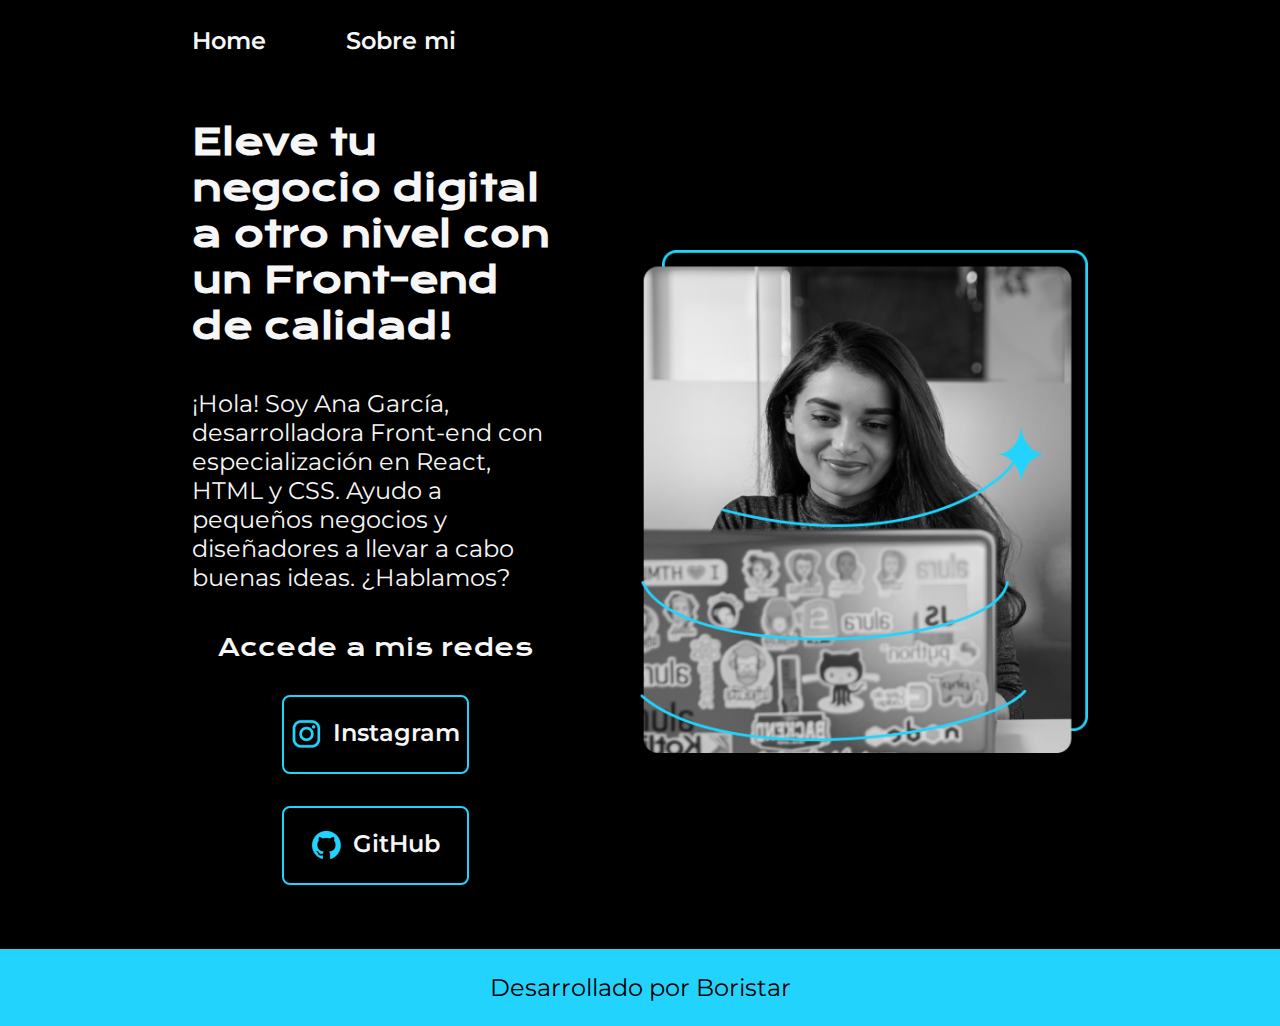
<file: index.html>
<!DOCTYPE html>
<html lang="es-mx">
<head>
    <meta charset="UTF-8"> 
    <meta http-equiv="X-UA-Compatible" content="IE=edge">
    <meta name="viewport" content="width=device-width, initial-scale=1.0">
    <title>Portafolio</title>
    <link rel="stylesheet" href="./styles/style.css">

</head>
<body>
    <header class="header">
        <nav class="header_menu">
            <a class="header_menu_link" href="index.html">Home</a>
            <a class="header_menu_link" href="about.html">Sobre mi</a>

        </nav>


    </header>
    <main class="presentacion">
        <section class="presentacion__contenido">
            <h1 class="presentacion__contenido__titulo">
                Eleve tu negocio digital a otro nivel 
                <strong class="titulo-destaque">con un Front-end de calidad!
                </strong></h1>
                <p class="presentacion__contenido__texto">¡Hola! Soy Ana García, desarrolladora Front-end con
                    especialización en React, HTML y CSS. Ayudo a pequeños
                    negocios y diseñadores a llevar a cabo buenas ideas.
                    ¿Hablamos?

                </p>
                <div class="presentacion__enlaces">
                    <h2 class="presentacion_enlaces_subtitulos">Accede a mis redes</h2>
                    <a class="presentacion__enlaces__link" href="https://instagram.com/">
                       <img src="assets/instagram.png">
                        Instagram</a>
                    <a class="presentacion__enlaces__link" href="https://github.com/">
                        <img src="assets/github.png">
                        GitHub</a>
                </div>
               
        </section>
            <img class="presentacion_image" src="Imagem.png" alt="Foto de Ana García desarrolando un proyecto">
    </main>
    <footer class="footer">
        <p>Desarrollado por Boristar</p>

    </footer>
</body>
</html>
</file>
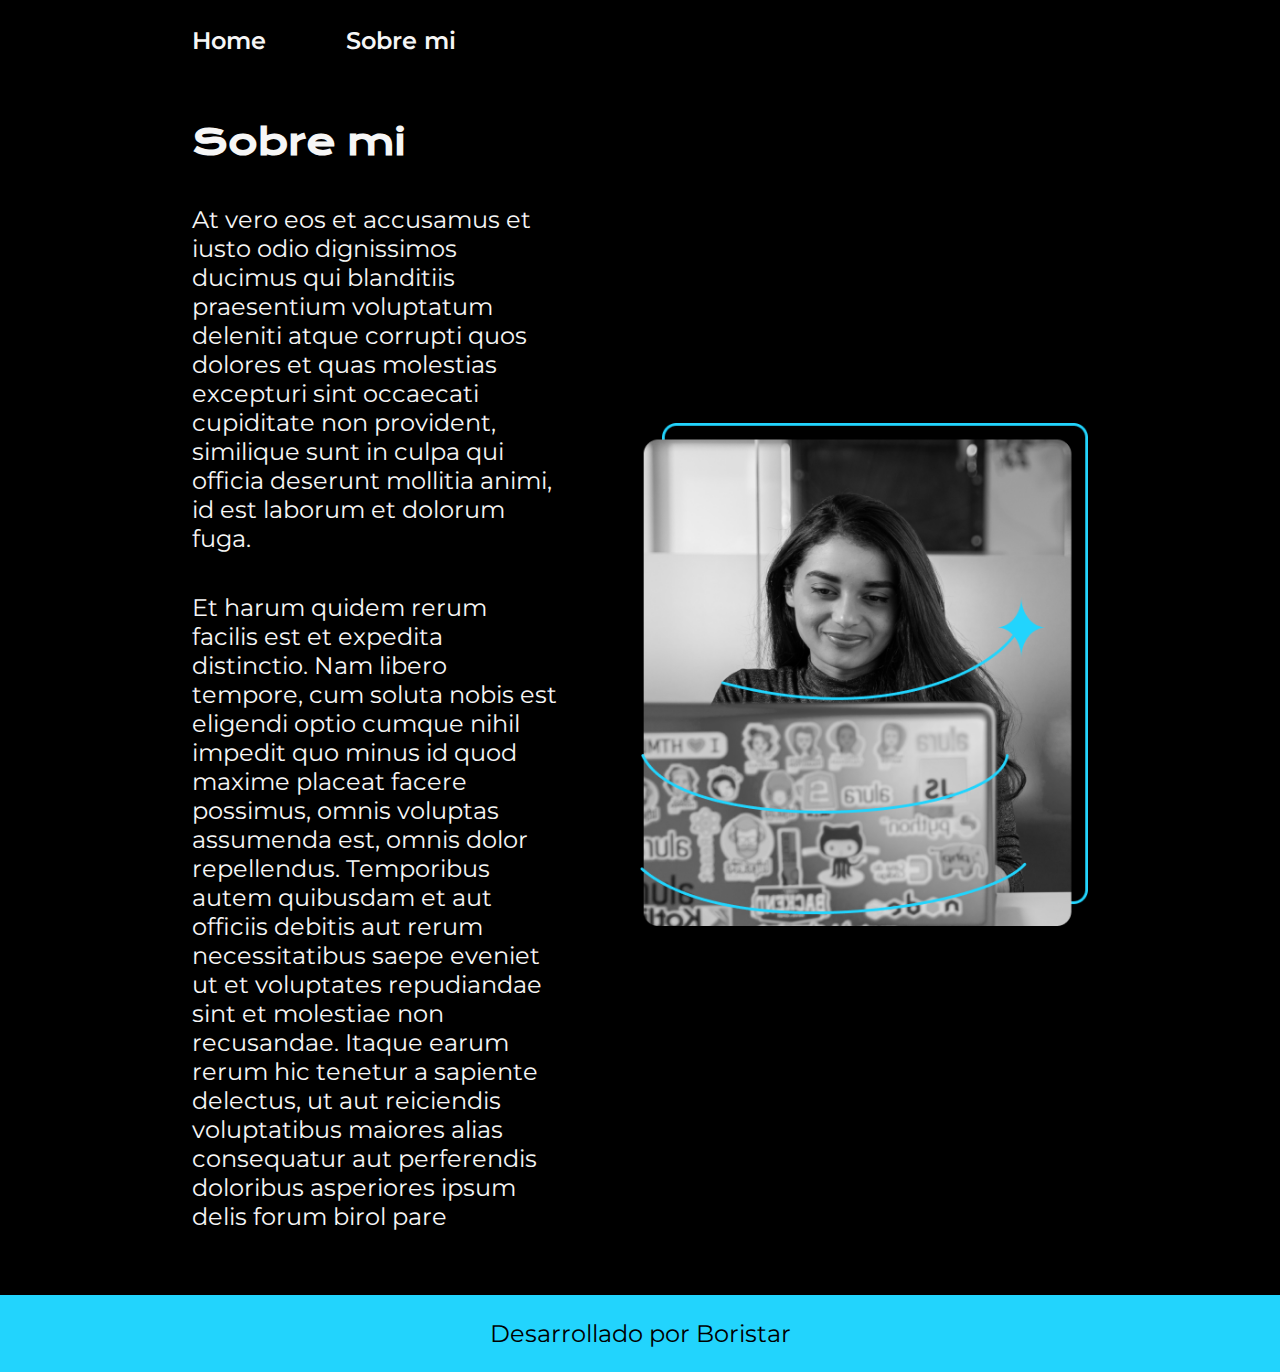
<file: about.html>
<!DOCTYPE html>
<html lang="es">
<head>
    <meta charset="UTF-8">
    <meta name="viewport" content="width=device-width, initial-scale=1.0">
    <title>About</title>
    <link rel="stylesheet" href="./styles/style.css">
</head>
<body>
    <header class="header">
        <nav class="header_menu">
            <a class="header_menu_link" href="index.html">Home</a>
            <a class="header_menu_link" href="about.html">Sobre mi</a>

        </nav>


    </header>

    <main class="presentacion">
        <section class="presentacion__contenido">
            <h1 class="presentacion__contenido__titulo">Sobre mi</h1>
            <p class="presentacion__contenido__texto">At vero eos et accusamus et iusto odio dignissimos ducimus qui blanditiis praesentium voluptatum deleniti atque corrupti quos dolores et quas molestias excepturi sint occaecati cupiditate non provident, similique sunt in culpa qui officia deserunt mollitia animi, id est laborum et dolorum fuga.</p>
            <p class="presentacion__contenido__texto"> Et harum quidem rerum facilis est et expedita distinctio. Nam libero tempore, cum soluta nobis est eligendi optio cumque nihil impedit quo minus id quod maxime placeat facere possimus, omnis voluptas assumenda est, omnis dolor repellendus. Temporibus autem quibusdam et aut officiis debitis aut rerum necessitatibus saepe eveniet ut et voluptates repudiandae sint et molestiae non recusandae. Itaque earum rerum hic tenetur a sapiente delectus, ut aut reiciendis voluptatibus maiores alias consequatur aut perferendis doloribus asperiores ipsum delis forum birol pare</p>
    </section>
    <img class="presentacion_image"    src="Imagem.png" alt="Foto de Ana García desarrolando un proyecto">
    </main>

    <footer class="footer">
        <p>Desarrollado por Boristar</p>

    </footer>
</body>
</html>
</file>
<file: styles/style.css>
@import url('https://fonts.googleapis.com/css2?family=Krona+One&family=Montserrat:wght@400;600&display=swap');


:root{
    --color-primario: #000000;
    --color-secundario:#f6f6f6;
    --color-terciario: #22D4FD;

    --fuente-montserrat:'Montserrat', sans serif;
    --fuente-krona:'Krona one', sans serif;


}

* {
    padding: 0;
    margin:0;
}

body{
  
    box-sizing: border-box;
    background-color: var(--color-primario);
    color: var(--color-secundario);
}


.header{
    padding: 2% 0% 0% 15%;

}


.header_menu{
    display: flex;
    gap: 80px;
}

.header_menu_link{
 font-family: var(--fuente-montserrat);
 font-size: 1.5rem;
 font-weight: 600;
 color:var(--color-secundario);
 text-decoration: none;
}

.titulo-destaque {
    color: ; ;
}

.presentacion {
    padding: 5% 15%;
    display: flex;
    align-items: center;
    justify-content: space-between;
    gap:82px;
}

.presentacion__contenido{
    width: 50%;
    display: flex;
    flex-direction: column;
    gap: 40px;
}

.presentacion__contenido__titulo{
    font-size: 2.25rem;
    font-family: 'Krona One', sans-serif;
}

.presentacion__contenido__texto{
    font-size: 1.5rem;
    font-family: 'Montserrat', sans-serif;
}

.presentacion_enlaces_subtitulos{
    font-family: 'Krona one', sans-serif;
    font-size: 1.5rem;
    font-weight: 400;
}


.presentacion__enlaces{
    display: flex;
    justify-content: space-between;
    flex-direction: column;
    align-items: center;
    gap: 32px;
}

.presentacion__enlaces__link{
   
    width: 50%;
    text-align: center;
    border-radius: 8px;
    font-size: 1.5rem;
    font-weight: 600;
    padding: 21.5px 0;
    text-decoration: none;
    color: #F6F6F6;
    font-family: 'Montserrat', sans-serif;
    border: 2px solid #22D4FD;
    display: flex;
    justify-content:center;
    gap: 10px;
}

.presentacion__enlaces__link:hover{
    background-color: #272727;
}


.presentacion_image{
    width: 50%;
}

.footer{
    background-color: #22D4FD;
    padding: 24px;
    color:black;
    text-align: center;
    font-family: 'Montserrat', sans-serif;
    font-size: 1.5rem;
    font-weight: 400;
}

@media(max-width:1200px){

    .header{
        padding:10%;
    }

    .header_menu{

        justify-content: center;
    }
    .presentacion{

        flex-direction:column-reverse;
        padding:5%;

    }

    .presentacion__contenido{
        width:auto;
    }

   
}
</file>
